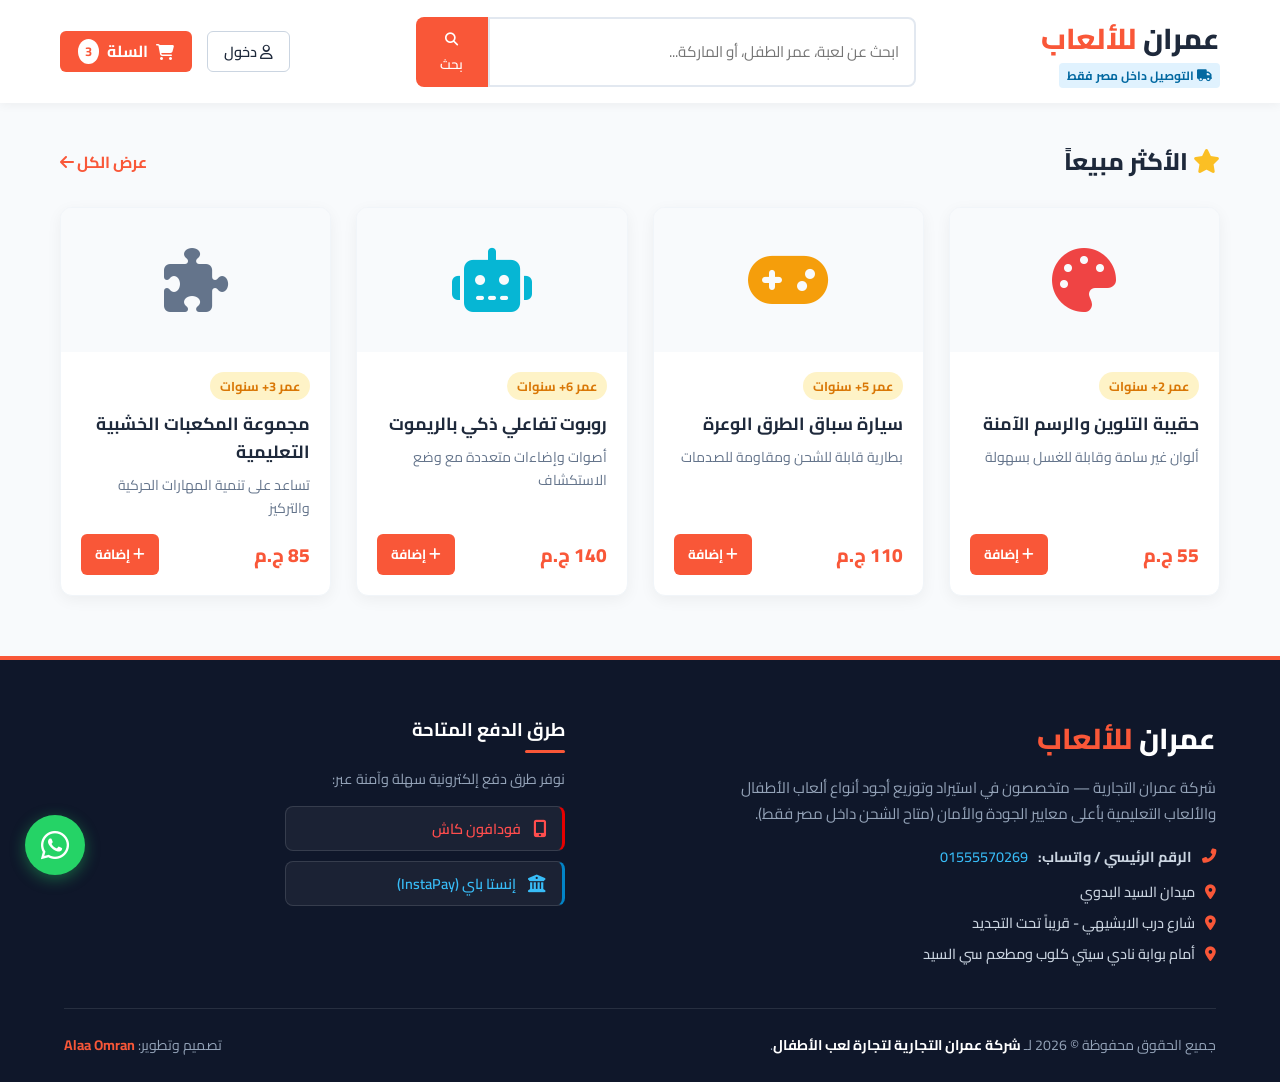
<file: index.html>
<!DOCTYPE html>
<html lang="ar" dir="rtl">
<head>
    <meta charset="UTF-8">
    <meta name="viewport" content="width=device-width, initial-scale=1.0">
    <meta name="description" content="شركة عمران التجارية - متخصصون في استيراد وتوزيع ألعاب الأطفال والألعاب التعليمية في طنطا، التوصيل داخل مصر فقط.">
    <title>عمران للألعاب | شركة عمران التجارية</title>
    
    <!-- خطوط جوجل (Cairo) -->
    <link rel="preconnect" href="https://fonts.googleapis.com">
    <link rel="preconnect" href="https://fonts.gstatic.com" crossorigin>
    <link href="https://fonts.googleapis.com/css2?family=Cairo:wght@400;600;700;800&display=swap" rel="stylesheet">
    
    <!-- مكتبة الأيقونات (FontAwesome) -->
    <link rel="stylesheet" href="https://cdnjs.cloudflare.com/ajax/libs/font-awesome/6.4.0/css/all.min.css">
    
    <style>
        /* ================= GLOBAL STYLES ================= */
        * {
            box-sizing: border-box;
            margin: 0;
            padding: 0;
        }

        body {
            font-family: 'Cairo', sans-serif;
            background-color: #f8fafc;
            color: #1e293b;
            direction: rtl;
            line-height: 1.6;
        }

        a {
            text-decoration: none;
            color: inherit;
        }

        /* ================= HEADER STYLES ================= */
        .main-header {
            background-color: #ffffff;
            box-shadow: 0 2px 10px rgba(0,0,0,0.05);
            position: sticky;
            top: 0;
            z-index: 100;
        }

        .header-container {
            max-width: 1200px;
            margin: 0 auto;
            padding: 15px 20px;
            display: flex;
            align-items: center;
            justify-content: space-between;
            gap: 20px;
            flex-wrap: wrap;
        }

        .logo h1 {
            font-size: 1.8rem;
            font-weight: 800;
            color: #1e293b;
        }

        .logo h1 span {
            color: #f95738;
        }

        .egypt-badge {
            font-size: 0.75rem;
            background-color: #e0f2fe;
            color: #0369a1;
            padding: 3px 8px;
            border-radius: 4px;
            font-weight: 700;
            margin-top: 2px;
            display: inline-block;
        }

        .search-bar {
            display: flex;
            flex: 1;
            max-width: 500px;
        }

        .search-bar input {
            width: 100%;
            padding: 10px 15px;
            border: 2px solid #e2e8f0;
            border-radius: 0 8px 8px 0;
            font-family: inherit;
            font-size: 0.95rem;
            outline: none;
        }

        .search-bar input:focus {
            border-color: #f95738;
        }

        .search-bar button {
            background-color: #f95738;
            color: white;
            border: none;
            padding: 10px 20px;
            border-radius: 8px 0 0 8px;
            cursor: pointer;
            font-family: inherit;
            font-weight: 600;
            transition: background 0.3s;
        }

        .search-bar button:hover {
            background-color: #e04324;
        }

        .user-actions {
            display: flex;
            align-items: center;
            gap: 15px;
        }

        .btn-login {
            padding: 8px 16px;
            border: 1px solid #cbd5e1;
            border-radius: 6px;
            font-weight: 600;
            font-size: 0.9rem;
        }

        .btn-cart {
            background-color: #f95738;
            color: white;
            padding: 8px 18px;
            border-radius: 6px;
            font-weight: 700;
            display: flex;
            align-items: center;
            gap: 8px;
        }

        .cart-count {
            background-color: #ffffff;
            color: #f95738;
            border-radius: 50%;
            padding: 2px 7px;
            font-size: 0.8rem;
        }

        /* ================= MAIN PRODUCTS ================= */
        .products-container {
            max-width: 1200px;
            margin: 40px auto;
            padding: 0 20px;
        }

        .section-header {
            display: flex;
            justify-content: space-between;
            align-items: center;
            margin-bottom: 25px;
        }

        .section-header h2 {
            font-size: 1.5rem;
            font-weight: 800;
        }

        .view-all {
            color: #f95738;
            font-weight: 700;
        }

        .products-grid {
            display: grid;
            grid-template-columns: repeat(auto-fill, minmax(240px, 1fr));
            gap: 25px;
        }

        .product-card {
            background: #ffffff;
            border-radius: 12px;
            overflow: hidden;
            box-shadow: 0 4px 15px rgba(0,0,0,0.05);
            transition: transform 0.3s, box-shadow 0.3s;
            border: 1px solid #f1f5f9;
            display: flex;
            flex-direction: column;
        }

        .product-card:hover {
            transform: translateY(-5px);
            box-shadow: 0 8px 25px rgba(0,0,0,0.1);
        }

        .product-img {
            background-color: #f8fafc;
            padding: 40px 20px;
            text-align: center;
        }

        .product-info {
            padding: 20px;
            display: flex;
            flex-direction: column;
            flex: 1;
        }

        .age-tag {
            background-color: #fef3c7;
            color: #d97706;
            font-size: 0.8rem;
            font-weight: 700;
            padding: 4px 10px;
            border-radius: 20px;
            width: fit-content;
            margin-bottom: 10px;
        }

        .product-info h3 {
            font-size: 1.1rem;
            margin-bottom: 8px;
            font-weight: 700;
        }

        .product-info .desc {
            font-size: 0.88rem;
            color: #64748b;
            margin-bottom: 15px;
            flex: 1;
        }

        .price-row {
            display: flex;
            justify-content: space-between;
            align-items: center;
            margin-top: auto;
        }

        .price {
            font-size: 1.2rem;
            font-weight: 800;
            color: #f95738;
        }

        .add-cart-btn {
            background-color: #f95738;
            color: white;
            border: none;
            padding: 8px 14px;
            border-radius: 6px;
            cursor: pointer;
            font-family: inherit;
            font-weight: 700;
            transition: background 0.2s;
        }

        .add-cart-btn:hover {
            background-color: #e04324;
        }

        /* ================= FOOTER STYLES ================= */
        .main-footer {
            background-color: #0f172a;
            color: #f8fafc;
            padding: 55px 0 25px 0;
            border-top: 4px solid #f95738;
            margin-top: 60px;
        }

        .footer-container {
            max-width: 1200px;
            margin: 0 auto;
            padding: 0 24px;
        }

        .footer-grid {
            display: grid;
            grid-template-columns: 1.2fr 1fr;
            gap: 50px;
            padding-bottom: 35px;
            border-bottom: 1px solid rgba(255, 255, 255, 0.1);
            align-items: start;
        }

        .footer-logo {
            font-size: 1.8rem;
            font-weight: 800;
            color: #ffffff;
            margin-bottom: 14px;
        }

        .footer-logo span {
            color: #f95738;
        }

        .brand-desc {
            font-size: 0.95rem;
            line-height: 1.7;
            color: #94a3b8;
            margin-bottom: 18px;
            max-width: 500px;
        }

        .contact-info p {
            font-size: 0.9rem;
            color: #cbd5e1;
            display: flex;
            align-items: center;
            gap: 10px;
            font-weight: 500;
            margin-bottom: 8px;
        }

        .contact-info i {
            color: #f95738;
        }

        .col-title {
            color: #ffffff;
            font-size: 1.15rem;
            font-weight: 700;
            margin-bottom: 14px;
            position: relative;
            padding-bottom: 8px;
        }

        .col-title::after {
            content: '';
            position: absolute;
            bottom: 0;
            right: 0;
            width: 40px;
            height: 3px;
            background-color: #f95738;
            border-radius: 2px;
        }

        .payment-note {
            font-size: 0.9rem;
            color: #94a3b8;
            margin-bottom: 16px;
        }

        .payment-badges {
            display: flex;
            flex-direction: column;
            gap: 10px;
            max-width: 280px;
        }

        .badge {
            display: flex;
            align-items: center;
            gap: 12px;
            padding: 10px 16px;
            border-radius: 8px;
            font-size: 0.9rem;
            font-weight: 600;
            background: rgba(255, 255, 255, 0.05);
            border: 1px solid rgba(255, 255, 255, 0.12);
        }

        .badge i {
            font-size: 1.1rem;
        }

        .vodafone-badge {
            color: #ff4d4d;
            border-right: 3px solid #e60000;
        }

        .instapay-badge {
            color: #38bdf8;
            border-right: 3px solid #0284c7;
        }

        .footer-bottom {
            display: flex;
            justify-content: space-between;
            align-items: center;
            flex-wrap: wrap;
            padding-top: 25px;
            font-size: 0.88rem;
            color: #94a3b8;
            gap: 15px;
        }

        .footer-bottom strong {
            color: #ffffff;
        }

        .designer-credit span {
            color: #f95738;
            font-weight: 700;
        }

        /* ================= WHATSAPP FLOATING BUTTON ================= */
        .whatsapp-float {
            position: fixed;
            bottom: 25px;
            left: 25px;
            background-color: #25d366;
            color: #ffffff;
            width: 60px;
            height: 60px;
            border-radius: 50%;
            text-align: center;
            font-size: 32px;
            box-shadow: 0 4px 15px rgba(37, 211, 102, 0.4);
            z-index: 1000;
            display: flex;
            align-items: center;
            justify-content: center;
            transition: all 0.3s ease;
            animation: pulse-wa 2s infinite;
        }

        .whatsapp-float:hover {
            background-color: #20ba5a;
            transform: scale(1.1);
            color: #ffffff;
        }

        @keyframes pulse-wa {
            0% {
                box-shadow: 0 0 0 0 rgba(37, 211, 102, 0.6);
            }
            70% {
                box-shadow: 0 0 0 15px rgba(37, 211, 102, 0);
            }
            100% {
                box-shadow: 0 0 0 0 rgba(37, 211, 102, 0);
            }
        }

        @media (max-width: 768px) {
            .header-container {
                flex-direction: column;
                gap: 15px;
            }

            .search-bar {
                width: 100%;
            }

            .footer-grid {
                grid-template-columns: 1fr;
                gap: 30px;
            }

            .footer-bottom {
                flex-direction: column;
                text-align: center;
            }
            
            .whatsapp-float {
                width: 50px;
                height: 50px;
                font-size: 26px;
                bottom: 20px;
                left: 20px;
            }
        }
    </style>
</head>
<body>

    <!-- ================= HEADER SECTION ================= -->
    <header class="main-header">
        <div class="header-container">
            <a href="index.html" class="logo">
                <h1>عمران <span>للألعاب</span></h1>
                <span class="egypt-badge"><i class="fas fa-truck"></i> التوصيل داخل مصر فقط</span>
            </a>

            <div class="search-bar">
                <input type="text" placeholder="ابحث عن لعبة، عمر الطفل، أو الماركة..." aria-label="بحث">
                <button type="button"><i class="fas fa-search"></i> بحث</button>
            </div>

            <div class="user-actions">
                <a href="#" class="btn-login"><i class="far fa-user"></i> دخول</a>
                <a href="cart.html" class="btn-cart">
                    <i class="fas fa-shopping-cart"></i> السلة
                    <span class="cart-count">3</span>
                </a>
            </div>
        </div>
    </header>

    <!-- ================= MAIN PRODUCTS ================= -->
    <main class="products-container" id="products">
        <div class="section-header">
            <h2><i class="fas fa-star" style="color: #fbbf24;"></i> الأكثر مبيعاً</h2>
            <a href="#" class="view-all">عرض الكل <i class="fas fa-arrow-left"></i></a>
        </div>

        <div class="products-grid">
            <div class="product-card">
                <div class="product-img">
                    <i class="fas fa-palette fa-4x" style="color: #ef4444;"></i>
                </div>
                <div class="product-info">
                    <span class="age-tag">عمر 2+ سنوات</span>
                    <h3>حقيبة التلوين والرسم الآمنة</h3>
                    <p class="desc">ألوان غير سامة وقابلة للغسل بسهولة</p>
                    <div class="price-row">
                        <span class="price">55 ج.م</span>
                        <button class="add-cart-btn"><i class="fas fa-plus"></i> إضافة</button>
                    </div>
                </div>
            </div>

            <div class="product-card">
                <div class="product-img">
                    <i class="fas fa-gamepad fa-4x" style="color: #f59e0b;"></i>
                </div>
                <div class="product-info">
                    <span class="age-tag">عمر 5+ سنوات</span>
                    <h3>سيارة سباق الطرق الوعرة</h3>
                    <p class="desc">بطارية قابلة للشحن ومقاومة للصدمات</p>
                    <div class="price-row">
                        <span class="price">110 ج.م</span>
                        <button class="add-cart-btn"><i class="fas fa-plus"></i> إضافة</button>
                    </div>
                </div>
            </div>

            <div class="product-card">
                <div class="product-img">
                    <i class="fas fa-robot fa-4x" style="color: #06b6d4;"></i>
                </div>
                <div class="product-info">
                    <span class="age-tag">عمر 6+ سنوات</span>
                    <h3>روبوت تفاعلي ذكي بالريموت</h3>
                    <p class="desc">أصوات وإضاءات متعددة مع وضع الاستكشاف</p>
                    <div class="price-row">
                        <span class="price">140 ج.م</span>
                        <button class="add-cart-btn"><i class="fas fa-plus"></i> إضافة</button>
                    </div>
                </div>
            </div>

            <div class="product-card">
                <div class="product-img">
                    <i class="fas fa-puzzle-piece fa-4x" style="color: #64748b;"></i>
                </div>
                <div class="product-info">
                    <span class="age-tag">عمر 3+ سنوات</span>
                    <h3>مجموعة المكعبات الخشبية التعليمية</h3>
                    <p class="desc">تساعد على تنمية المهارات الحركية والتركيز</p>
                    <div class="price-row">
                        <span class="price">85 ج.م</span>
                        <button class="add-cart-btn"><i class="fas fa-plus"></i> إضافة</button>
                    </div>
                </div>
            </div>
        </div>
    </main>

    <!-- ================= FOOTER SECTION ================= -->
    <main class="footer">
    <footer class="main-footer">
        <div class="footer-container">
            <div class="footer-grid">
                <div class="footer-col brand-col">
                    <h3 class="footer-logo">عمران <span>للألعاب</span></h3>
                    <p class="brand-desc">
                        شركة عمران التجارية — متخصصون في استيراد وتوزيع أجود أنواع ألعاب الأطفال والألعاب التعليمية بأعلى معايير الجودة والأمان (متاح الشحن داخل مصر فقط).
                    </p>
                    <div class="contact-info">
                        <p style="margin-bottom: 12px;"><i class="fas fa-phone-alt"></i> <strong>الرقم الرئيسي / واتساب:</strong> <a href="https://wa.me/201555570269" target="_blank" style="color: #38bdf8; direction: ltr; display: inline-block;">01555570269</a></p>
                        <p style="margin-bottom: 8px;"><i class="fas fa-map-marker-alt"></i> ميدان السيد البدوي</p>
                        <p style="margin-bottom: 8px;"><i class="fas fa-map-marker-alt"></i> شارع درب الابشيهي - قريباً تحت التجديد</p>
                        <p><i class="fas fa-map-marker-alt"></i> أمام بوابة نادي سيتي كلوب ومطعم سي السيد</p>
                    </div>
                </div>

                <div class="footer-col payment-col">
                    <h4 class="col-title">طرق الدفع المتاحة</h4>
                    <p class="payment-note">نوفر طرق دفع إلكترونية سهلة وآمنة عبر:</p>
                    <div class="payment-badges">
                        <div class="badge vodafone-badge">
                            <i class="fas fa-mobile-alt"></i> فودافون كاش
                        </div>
                        <div class="badge instapay-badge">
                            <i class="fas fa-university"></i> إنستا باي (InstaPay)
                        </div>
                    </div>
                </div>
            </div>

            <div class="footer-bottom">
                <div class="copyright">
                    جميع الحقوق محفوظة © 2026 لـ <strong>شركة عمران التجارية لتجارة لعب الأطفال</strong>.
                </div>
                <div class="designer-credit">
                    تصميم وتطوير: <span>Alaa Omran</span>
                </div>
            </div>
        </div>
    </footer>
    </main>

    <!-- ================= WHATSAPP FLOATING BUTTON ================= -->
    <a href="https://wa.me/201555570269?text=مرحباً%20شركة%20عمران%20للألعاب،%20أريد%20الاستفسار%20عن%20المنتجات." class="whatsapp-float" target="_blank" rel="noopener" aria-label="تواصل معنا عبر واتساب">
        <i class="fab fa-whatsapp"></i>
    </a>

    <script src="script.js"></script>
</body>
</html>
</file>
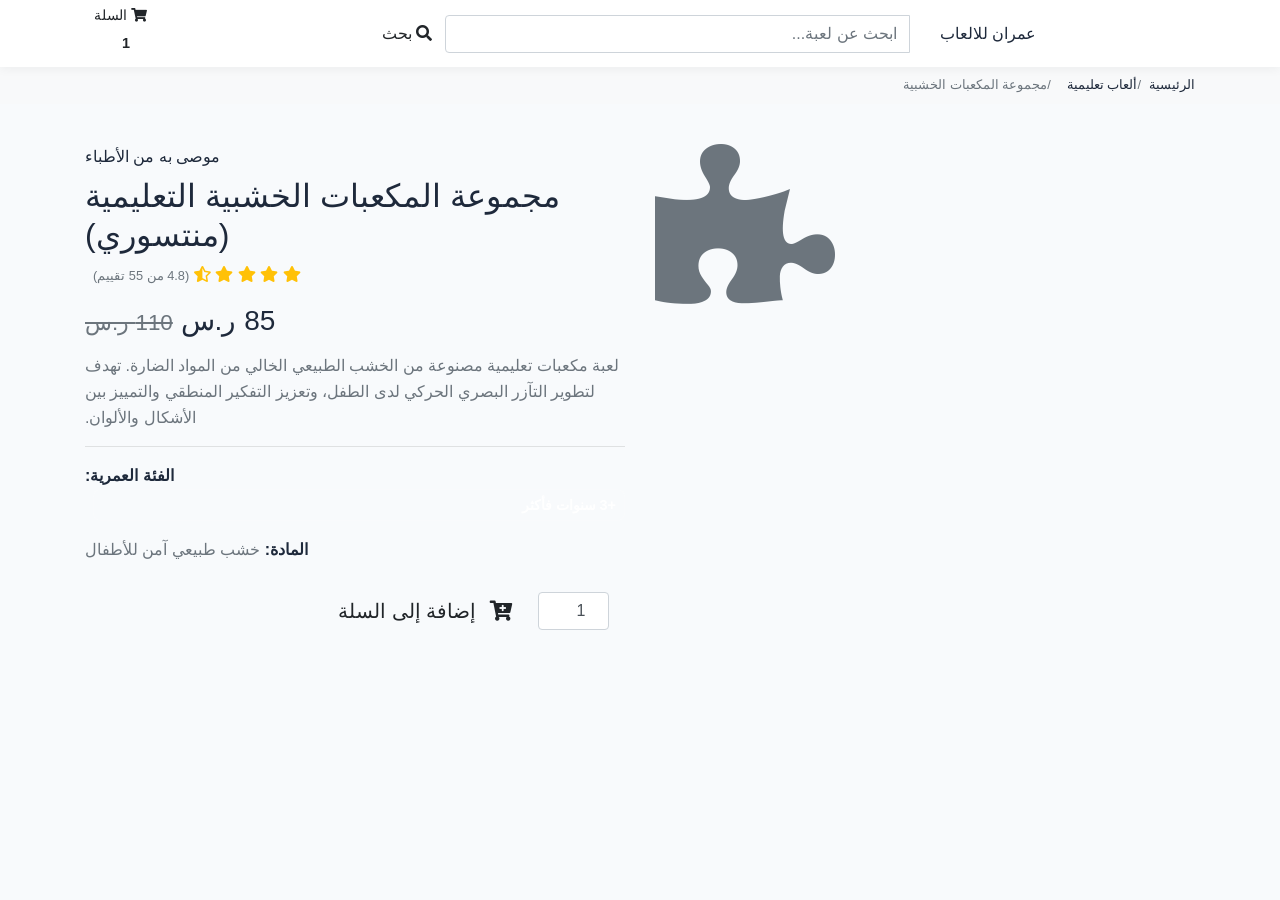
<file: legacy/product-details.html>
<!DOCTYPE html>
<html lang="ar" dir="rtl">
<head>
  <meta charset="UTF-8">
  <meta name="viewport" content="width=device-width, initial-scale=1.0">
  <title>تفاصيل المنتج | شركة عمران التجارية</title>
  <link rel="stylesheet" href="https://cdn.jsdelivr.net/npm/bootstrap@4.6.2/dist/css/bootstrap.min.css">
  <link rel="stylesheet" href="https://cdnjs.cloudflare.com/ajax/libs/font-awesome/5.15.4/css/all.min.css">
  <link rel="stylesheet" href="style.css">
</head>
<body>

  <!-- الهيدر الرئيسي -->
  <header class="main-header sticky-top">
    <div class="container">
      <div class="row align-items-center">
        <div class="col-6 col-md-3">
          <a href="index.html" class="brand-logo">عمران <span>للالعاب</span></a>
        </div>
        <div class="col-12 col-md-6 my-2 my-md-0 order-3 order-md-2">
          <div class="input-group">
            <input type="text" class="form-control" placeholder="ابحث عن لعبة...">
            <div class="input-group-append">
              <button class="btn btn-primary-custom" type="button"><i class="fas fa-search"></i> بحث</button>
            </div>
          </div>
        </div>
        <div class="col-6 col-md-3 text-left order-2 order-md-3">
          <a href="cart.html" class="btn btn-primary-custom btn-sm">
            <i class="fas fa-shopping-cart"></i> السلة <span class="badge badge-light">1</span>
          </a>
        </div>
      </div>
    </div>
  </header>

  <!-- مسار التنقل Breadcrumb -->
  <div class="bg-light py-2 mb-4">
    <div class="container">
      <nav aria-label="breadcrumb">
        <ol class="breadcrumb mb-0 bg-transparent p-0 small">
          <li class="breadcrumb-item"><a href="index.html">الرئيسية</a></li>
          <li class="breadcrumb-item"><a href="#">ألعاب تعليمية</a></li>
          <li class="breadcrumb-item active" aria-current="page">مجموعة المكعبات الخشبية</li>
        </ol>
      </nav>
    </div>
  </div>

  <!-- تفاصيل المنتج -->
  <main class="container py-3">
    <div class="row">
      <!-- صورة المنتج -->
      <div class="col-md-6 mb-4">
        <div class="product-detail-img">
          <i class="fas fa-puzzle-piece fa-10x text-secondary"></i>
        </div>
      </div>

      <!-- معلومات المنتج -->
      <div class="col-md-6">
        <span class="badge-tag mb-2 d-inline-block">موصى به من الأطباء</span>
        <h2 class="product-detail-title mb-2">مجموعة المكعبات الخشبية التعليمية (منتسوري)</h2>
        
        <div class="text-warning mb-3">
          <i class="fas fa-star"></i>
          <i class="fas fa-star"></i>
          <i class="fas fa-star"></i>
          <i class="fas fa-star"></i>
          <i class="fas fa-star-half-alt"></i>
          <span class="text-muted small ml-2">(4.8 من 55 تقييم)</span>
        </div>

        <h3 class="product-price mb-3">85 ر.س <small class="text-muted font-weight-normal"><del>110 ر.س</del></small></h3>
        
        <p class="text-muted">
          لعبة مكعبات تعليمية مصنوعة من الخشب الطبيعي الخالي من المواد الضارة. تهدف لتطوير التآزر البصري الحركي لدى الطفل، وتعزيز التفكير المنطقي والتمييز بين الأشكال والألوان.
        </p>

        <hr>

        <div class="mb-3">
          <strong>الفئة العمرية:</strong> <span class="badge badge-info p-2 ml-2">+3 سنوات فأكثر</span>
        </div>

        <div class="mb-3">
          <strong>المادة:</strong> <span class="text-muted">خشب طبيعي آمن للأطفال</span>
        </div>

        <div class="d-flex align-items-center mt-4">
          <div class="qty-control mr-3">
            <input type="number" class="form-control text-center" value="1" min="1" max="10">
          </div>
          <a href="cart.html" class="btn btn-primary-custom btn-lg px-4">
            <i class="fas fa-cart-plus ml-2"></i> إضافة إلى السلة
          </a>
        </div>
      </div>
    </div>
  </main>

</body>
</html>
</file>
<file: legacy/style.css>
/* ================= GLOBAL STYLES ================= */
* {
    box-sizing: border-box;
    margin: 0;
    padding: 0;
}

body {
    font-family: 'Cairo', sans-serif;
    background-color: #f8fafc;
    color: #1e293b;
    direction: rtl;
    line-height: 1.6;
}

a {
    text-decoration: none;
    color: inherit;
}

/* ================= HEADER STYLES ================= */
.main-header {
    background-color: #ffffff;
    box-shadow: 0 2px 10px rgba(0,0,0,0.05);
    position: sticky;
    top: 0;
    z-index: 100;
}

.header-container {
    max-width: 1200px;
    margin: 0 auto;
    padding: 15px 20px;
    display: flex;
    align-items: center;
    justify-content: space-between;
    gap: 20px;
    flex-wrap: wrap;
}

.logo h1 {
    font-size: 1.8rem;
    font-weight: 800;
    color: #1e293b;
}

.logo h1 span {
    color: #f95738;
}

.search-bar {
    display: flex;
    flex: 1;
    max-width: 500px;
}

.search-bar input {
    width: 100%;
    padding: 10px 15px;
    border: 2px solid #e2e8f0;
    border-radius: 0 8px 8px 0;
    font-family: inherit;
    font-size: 0.95rem;
    outline: none;
}

.search-bar input:focus {
    border-color: #f95738;
}

.search-bar button {
    background-color: #f95738;
    color: white;
    border: none;
    padding: 10px 20px;
    border-radius: 8px 0 0 8px;
    cursor: pointer;
    font-family: inherit;
    font-weight: 600;
    transition: background 0.3s;
}

.search-bar button:hover {
    background-color: #e04324;
}

.user-actions {
    display: flex;
    align-items: center;
    gap: 15px;
}

.btn-login {
    padding: 8px 16px;
    border: 1px solid #cbd5e1;
    border-radius: 6px;
    font-weight: 600;
    font-size: 0.9rem;
}

.btn-cart {
    background-color: #f95738;
    color: white;
    padding: 8px 18px;
    border-radius: 6px;
    font-weight: 700;
    display: flex;
    align-items: center;
    gap: 8px;
}

.cart-count {
    background-color: #ffffff;
    color: #f95738;
    border-radius: 50%;
    padding: 2px 7px;
    font-size: 0.8rem;
}

/* ================= MAIN PRODUCTS ================= */
.products-container {
    max-width: 1200px;
    margin: 40px auto;
    padding: 0 20px;
}

.section-header {
    display: flex;
    justify-content: space-between;
    align-items: center;
    margin-bottom: 25px;
}

.section-header h2 {
    font-size: 1.5rem;
    font-weight: 800;
}

.view-all {
    color: #f95738;
    font-weight: 700;
}

.products-grid {
    display: grid;
    grid-template-columns: repeat(auto-fill, minmax(240px, 1fr));
    gap: 25px;
}

.product-card {
    background: #ffffff;
    border-radius: 12px;
    overflow: hidden;
    box-shadow: 0 4px 15px rgba(0,0,0,0.05);
    transition: transform 0.3s, box-shadow 0.3s;
    border: 1px solid #f1f5f9;
    display: flex;
    flex-direction: column;
}

.product-card:hover {
    transform: translateY(-5px);
    box-shadow: 0 8px 25px rgba(0,0,0,0.1);
}

.product-img {
    background-color: #f8fafc;
    padding: 40px 20px;
    text-align: center;
}

.product-info {
    padding: 20px;
    display: flex;
    flex-direction: column;
    flex: 1;
}

.age-tag {
    background-color: #fef3c7;
    color: #d97706;
    font-size: 0.8rem;
    font-weight: 700;
    padding: 4px 10px;
    border-radius: 20px;
    width: fit-content;
    margin-bottom: 10px;
}

.product-info h3 {
    font-size: 1.1rem;
    margin-bottom: 8px;
    font-weight: 700;
}

.product-info .desc {
    font-size: 0.88rem;
    color: #64748b;
    margin-bottom: 15px;
    flex: 1;
}

.price-row {
    display: flex;
    justify-content: space-between;
    align-items: center;
    margin-top: auto;
}

.price {
    font-size: 1.2rem;
    font-weight: 800;
    color: #f95738;
}

.add-cart-btn {
    background-color: #f95738;
    color: white;
    border: none;
    padding: 8px 14px;
    border-radius: 6px;
    cursor: pointer;
    font-family: inherit;
    font-weight: 700;
    transition: background 0.2s;
}

.add-cart-btn:hover {
    background-color: #e04324;
}

/* ================= FOOTER STYLES ================= */
.main-footer {
    background-color: #0f172a;
    color: #f8fafc;
    padding: 55px 0 25px 0;
    border-top: 4px solid #f95738;
    margin-top: 60px;
}

.footer-container {
    max-width: 1200px;
    margin: 0 auto;
    padding: 0 24px;
}

.footer-grid {
    display: grid;
    grid-template-columns: 1.2fr 1fr;
    gap: 50px;
    padding-bottom: 35px;
    border-bottom: 1px solid rgba(255, 255, 255, 0.1);
    align-items: start;
}

.footer-logo {
    font-size: 1.8rem;
    font-weight: 800;
    color: #ffffff;
    margin-bottom: 14px;
}

.footer-logo span {
    color: #f95738;
}

.brand-desc {
    font-size: 0.95rem;
    line-height: 1.7;
    color: #94a3b8;
    margin-bottom: 18px;
    max-width: 500px;
}

.contact-info p {
    font-size: 0.9rem;
    color: #cbd5e1;
    display: flex;
    align-items: center;
    gap: 10px;
    font-weight: 500;
}

.contact-info i {
    color: #f95738;
}

.col-title {
    color: #ffffff;
    font-size: 1.15rem;
    font-weight: 700;
    margin-bottom: 14px;
    position: relative;
    padding-bottom: 8px;
}

.col-title::after {
    content: '';
    position: absolute;
    bottom: 0;
    right: 0;
    width: 40px;
    height: 3px;
    background-color: #f95738;
    border-radius: 2px;
}

.payment-note {
    font-size: 0.9rem;
    color: #94a3b8;
    margin-bottom: 16px;
}

.payment-badges {
    display: flex;
    flex-direction: column;
    gap: 10px;
    max-width: 280px;
}

.badge {
    display: flex;
    align-items: center;
    gap: 12px;
    padding: 10px 16px;
    border-radius: 8px;
    font-size: 0.9rem;
    font-weight: 600;
    background: rgba(255, 255, 255, 0.05);
    border: 1px solid rgba(255, 255, 255, 0.12);
}

.badge i {
    font-size: 1.1rem;
}

.vodafone-badge {
    color: #ff4d4d;
    border-right: 3px solid #e60000;
}

.instapay-badge {
    color: #38bdf8;
    border-right: 3px solid #0284c7;
}

.footer-bottom {
    display: flex;
    justify-content: space-between;
    align-items: center;
    flex-wrap: wrap;
    padding-top: 25px;
    font-size: 0.88rem;
    color: #94a3b8;
    gap: 15px;
}

.footer-bottom strong {
    color: #ffffff;
}

.designer-credit span {
    color: #f95738;
    font-weight: 700;
}

@media (max-width: 768px) {
    .header-container {
        flex-direction: column;
        gap: 15px;
    }

    .search-bar {
        width: 100%;
    }

    .footer-grid {
        grid-template-columns: 1fr;
        gap: 30px;
    }

    .footer-bottom {
        flex-direction: column;
        text-align: center;
    }
}
</file>
